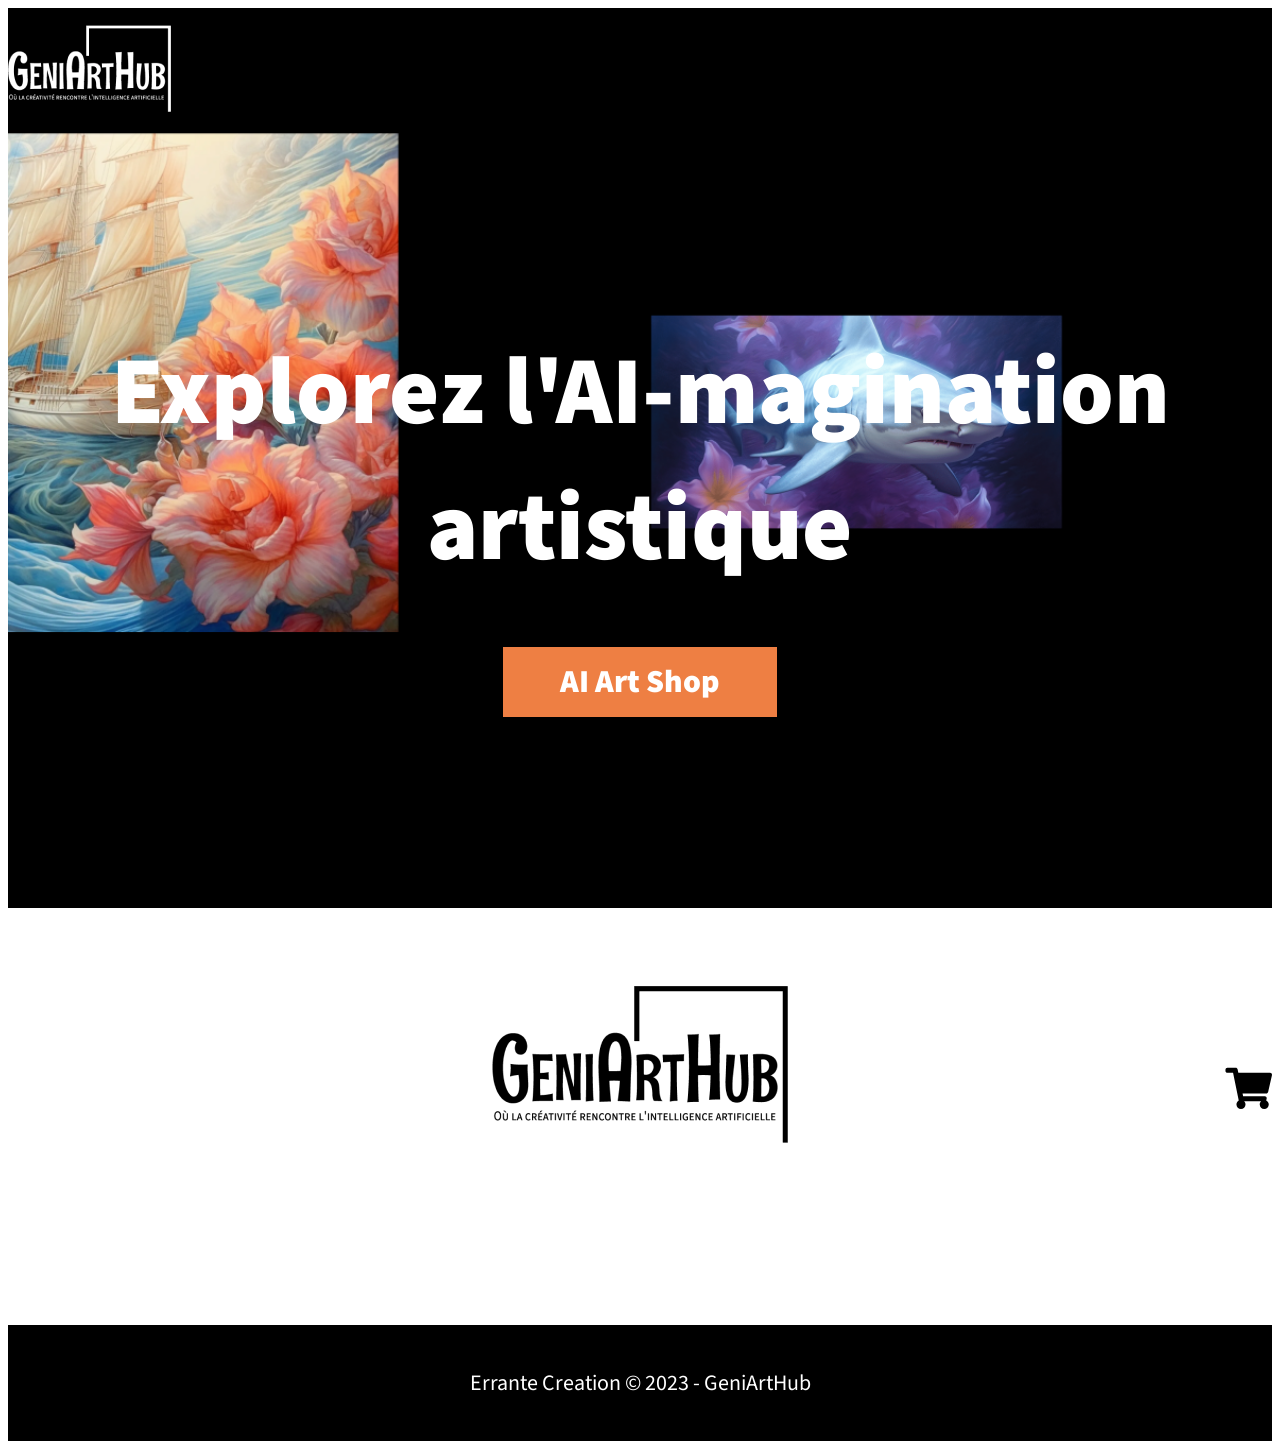
<file: front/index.html>
<!DOCTYPE html>
<html lang="fr">
<head>
    <meta charset="UTF-8">
    <meta name="viewport" content="width=device-width, initial-scale=1.0">
    <link rel="stylesheet" href="https://necolas.github.io/normalize.css/8.0.1/normalize.css">
    <link rel="stylesheet" href="css/style.css">
    <title>GeniArtHub - Où la créativité rencontre l'intelligence artificielle</title>
</head>
<body>
    <header>
        <div class="row">
            <a href="index.html">
            <img src="img/logo-white.png" alt="Logo du site GeniArtHub">
        </a>
        </div>
    </header>
    <section class="hero">
        <div class="row">
            <h1>Explorez l'AI-magination artistique</h1>
            <a href="#aiartshop">AI Art Shop</a>
        </div>
    </section>

    <section id="aiartshop" class="productlist">
        <div>
            <img src="img/logo-black.png" alt="Logo GeniArtHub version sombre">
            <a href="cart.html"><img src="img/cart.svg" alt="Aller au panier"></a>
        </div>

        <!-- Section products - Ici que nos éléments s'afficheront-->
        <section class="products">
           
        </section>

    </section>

    <footer>
        <p><a href="https://www.errantecreation.com/">Errante Creation</a> © 2023 - GeniArtHub</p>
    </footer>

    <script src="js/index.js"></script>
</body>
</html>
</file>
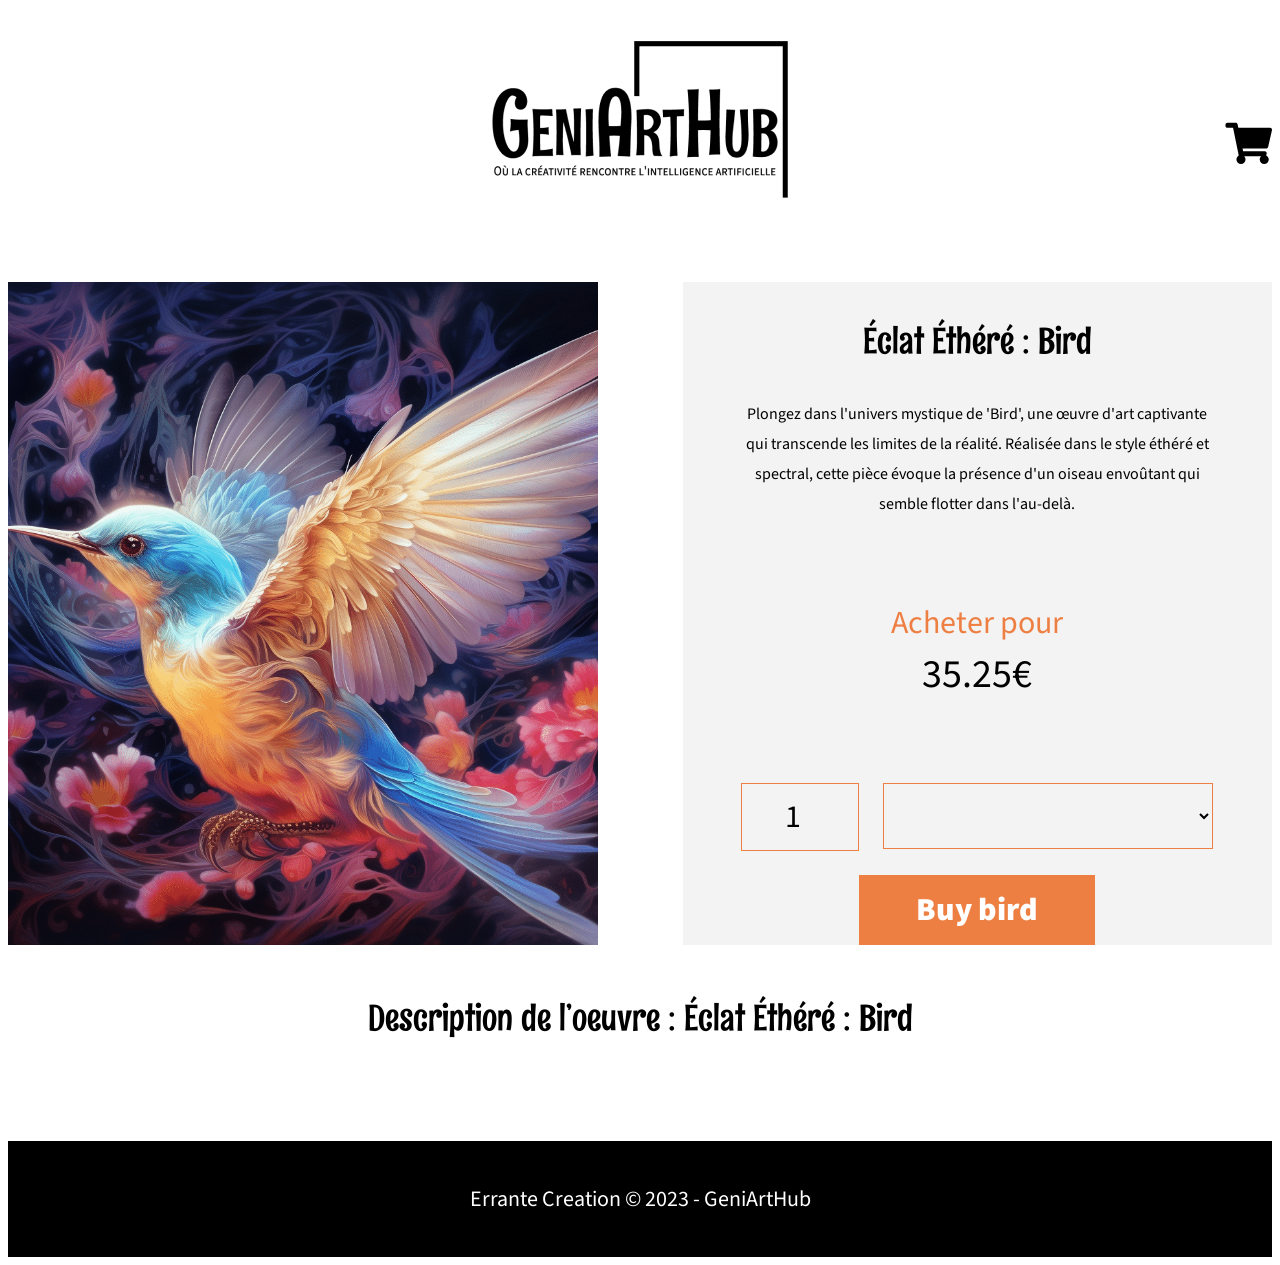
<file: front/product.html>
<!DOCTYPE html>
<html lang="fr">
<head>
    <meta charset="UTF-8">
    <meta name="viewport" content="width=device-width, initial-scale=1.0">
    <link rel="stylesheet" href="https://necolas.github.io/normalize.css/8.0.1/normalize.css">
    <link rel="stylesheet" href="css/style.css">
    <title>TITRE DE L'OEUVRE - GeniArtHub</title>
</head>
<body class="page">
    <header>
        <div>
            <a href="index.html">
                <img src="img/logo-black.png" alt="Logo GeniArtHub version sombre">
            </a>
            <a href="cart.html"><img src="img/cart.svg" alt="Aller au panier"></a>
        </div>
    </header>

    <section class="detailoeuvre">
        <article>
            <figure>
                <img src="img/01.png" alt="Titre de l'oeuvre">
            </figure>
            <div>
                <h1>Éclat Éthéré : Bird</h1>
                <p>Plongez dans l'univers mystique de 'Bird', une œuvre d'art captivante qui transcende les limites de la réalité. Réalisée dans le style éthéré et spectral, cette pièce évoque la présence d'un oiseau envoûtant qui semble flotter dans l'au-delà. </p>
                <div class="price">
                    <p>Acheter pour</p>
                    <span class="showprice">35.25€</span>
                </div>
                <div class="declinaison">
                    <input type="number" name="quantity" id="quantity" placeholder="1" value="1" min="0" max="100">
                    <select name="format" id="format">
                        <!-- Format, liste déroulante où les formats seront affichés -->
                    </select>
                </div>
                <a class="button-buy" href="#">Buy bird</a>
            </div>
        </article>

        <aside>
            <h2>Description de l’oeuvre :  Éclat Éthéré : Bird</h2>
        </aside>
        
    </section>

    <footer>
        <p><a href="https://www.errantecreation.com/">Errante Creation</a> © 2023 - GeniArtHub</p>
    </footer>
    <script src="js/product.js"></script>
</body>
</html>
</file>
<file: front/css/style.css>
@import url('https://fonts.googleapis.com/css2?family=Rum+Raisin&family=Source+Sans+3:wght@400;900&display=swap');
:root {
    --Rum-Raisin : "Rum Raisin", sans-serif;
}
html {
    --scroll-behavior: smooth;
    scroll-behavior: smooth;
}
.row {
    max-width: 1440px;
    margin:auto;
    width: 100%;
}
header {
    background-color: black;
    height:125px;
    display: flex;
    align-items: center;
}
.hero {
    background: #000;
    margin:0;
    min-height: calc(100vh - 125px);
    display: flex;
    background-image: url("../img/images-art.png");
    background-repeat: no-repeat;
    background-size: cover;
}
.hero h1 {
    margin: 0;
    padding:0;
    color: #FFF;
    text-align: center;
    font-family: 'Source Sans 3', sans-serif;
    font-size: 96px;
    font-style: normal;
    font-weight: 900;
    line-height: normal;
}

.hero a {
    background: #EE7F43;
    display: inline-block;
    color:#FFF;
    text-align: center;
    font-family: 'Source Sans 3', sans-serif;
    font-size: 32px;
    font-style: normal;
    font-weight: 900;
    line-height: normal;
    text-decoration: none;
    padding:12px 57px;
    margin-top: 50px;
}

.hero .row {
    text-align: center;
}

.productlist {
    max-width: 1440px;
    margin:auto;
    text-align: center;
}
.productlist > div {
    position:relative;
}
.productlist > div > img {
    margin:78px 0;
}
.productlist > div > a {
    position: absolute;
    top: 50%;
    right: 0;
}

.productlist .products {
    display:grid;
    grid-template-columns: repeat(3, 1fr);
    gap:30px;
    row-gap: 57px;
}

.products img {
    width:100%;
}

.products article {
    position: relative;
    display: flex;
    align-items: flex-end;
    justify-content: center;
}
.products article a {
    background: #EE7F43;
    display: inline-block;
    color:#FFF;
    text-align: center;
    font-family: 'Source Sans 3', sans-serif;
    font-size: 32px;
    font-style: normal;
    font-weight: 900;
    line-height: normal;
    text-decoration: none;
    padding:12px 57px;
    position:absolute;
    z-index: 9;
    bottom: -30px;
}

footer {
    margin-top: 100px;
    background:#000;
    text-align: center;
    color:#FFF;
    padding:20px 0;
}
footer p {
    font-family: 'Source Sans 3', sans-serif;
    font-size: 22px;
    font-style: normal;
    font-weight: 400;
    line-height: normal;
}
footer a {
    color:#fff;
    text-decoration: none;
}

.page header {
    background-color: #fff;
    margin: auto;
    max-width: 1440px;
    height:auto;
    margin:41px auto 80px auto;
   
}
.page header div {
    display: flex;
    justify-content: center;
    align-items: center;
}

.page header div {
    position:relative;
    width: 100%;
}
.page header a:nth-child(2) {
    position:absolute;
    top:50%;
    right:0;
}

.detailoeuvre {
    max-width: 1440px;
    margin:auto;
}

.detailoeuvre article {
    display:grid; 
    grid-template-columns: repeat(2, 1fr);
    gap:85px;
}

figure {
    margin: 0;
    padding: 0;
}
.detailoeuvre img {
    width:100%;
    height:100%;
    object-fit: cover;
}
.detailoeuvre article > div {
    background-color: #F3F3F3;
    width: 100%;
    text-align: center;
}

.detailoeuvre h1,
.detailoeuvre h2 {
    color: #000;
    text-align: center;
    font-family: 'Rum Raisin', sans-serif;
    font-size: 36px;
    font-style: normal;
    font-weight: 400;
    line-height: normal;
}

.detailoeuvre article p {
    color: #000;
    font-family: 'Source Sans 3', sans-serif;
    font-size: 16px;
    font-style: normal;
    font-weight: 400;
    line-height: 187.2%; /* 29.952px */
    max-width: 80%;
    margin: auto;
}
div.price  {
    margin-bottom: 80px;
}
article > div > div.price > p {
    margin: auto;
    margin-top: 80px;
    text-align: center;
    color: #EE7F43;
    font-family: 'Source Sans 3', sans-serif;
    font-size: 32px;
    font-style: normal;
    font-weight: 400;
    line-height: normal;
}
.detailoeuvre .price .showprice {
    display:block;
    text-align: center;
    font-family: 'Source Sans 3', sans-serif;
    color: #000;
    font-size: 40px;
    font-style: normal;
    font-weight: 400;
    line-height: normal;
}
.declinaison input {
    border: 1px solid #EE7F43;
    font-family: 'Source Sans 3', sans-serif;
    height:66px;
    /* width:83px; */
    background-color: transparent;
    text-align: center;
    font-size: 32px;
    font-style: normal;
    font-weight: 400;
    line-height: normal;
    padding: 0;
}
.declinaison select {
    border: 1px solid #EE7F43;
    font-family: 'Source Sans 3', sans-serif;
    height:66px;
    background-color: transparent;
    padding-left:12px;
    font-size: 32px;
    font-style: normal;
    font-weight: 400;
    line-height: normal;

}
.declinaison {
    display:grid;
    grid-template-columns: 25% auto;
    width:80%;
    gap: 24px;
    margin:auto;
}
.button-buy {
    color: #FFF;
    text-align: center;
    font-family: 'Source Sans 3', sans-serif;
    font-size: 32px;
    font-style: normal;
    font-weight: 900;
    line-height: normal;
    background: #EE7F43;
    text-decoration: none;
    padding:12px 57px;
    margin: auto;
    display: inline-block;
    margin-top: 24px;
}
.detailoeuvre h2 {
    margin-top: 50px;
}

.detailoeuvre aside {
    color: #000;
    font-family: 'Source Sans 3', sans-serif;
    font-size: 24px;
    font-style: normal;
    font-weight: 400;
    line-height: normal;
}


/* Page panier */
#Panier h1 {
    font-family: var(--Rum-Raisin);
    font-weight: 400;
    font-size: 36px;
    text-align: center;
}
#Panier img {
    height: 200px;
    width: 200px;
}
#Panier article {
    display: flex;
    justify-content: space-between;
    gap: 100px;
    align-items: center;
    margin: 20px 0;
    max-width: 1440px;
    margin:10px auto;
} 
#Panier h2 {
    font-family: var(--Rum-Raisin);
    font-weight: 400;
    font-size: 36px;
}
/* Form */

hr {
    border: #EE7F43 1px solid;
    max-width: 1440px;
    margin:10px auto;
}
#FormCommande h3 {
    font-family: var(--Rum-Raisin);
    font-weight: 400;
    font-size: 36px;
    text-align: center;
}
form {
    width: 672px;
    height: 498px;
}
form label {
    font-weight: 400;
    font-size: 32px;  
    margin: 10px 0;
}
form input  {
    border: 1px solid black;
    width: 700px;
    height: 50px;
}
#submit {
    background-color: #EE7F43;
    border: none;
    color: white;
    font-family: var(--);
    font-weight: 900;
    font-size: 32px;
    width: 350.55px;
    height: 65.3px;
    margin: 50px 500px;
    &:hover {
        color: white;
        background-color: #2D3047;
    }
}
.Div-1 {
    display: grid;
    grid-template-columns: 1fr 1fr;
    margin: 30px 0;
    gap: 30px;
} 
#myForm {
    margin: 40px 225px;
}
</file>
